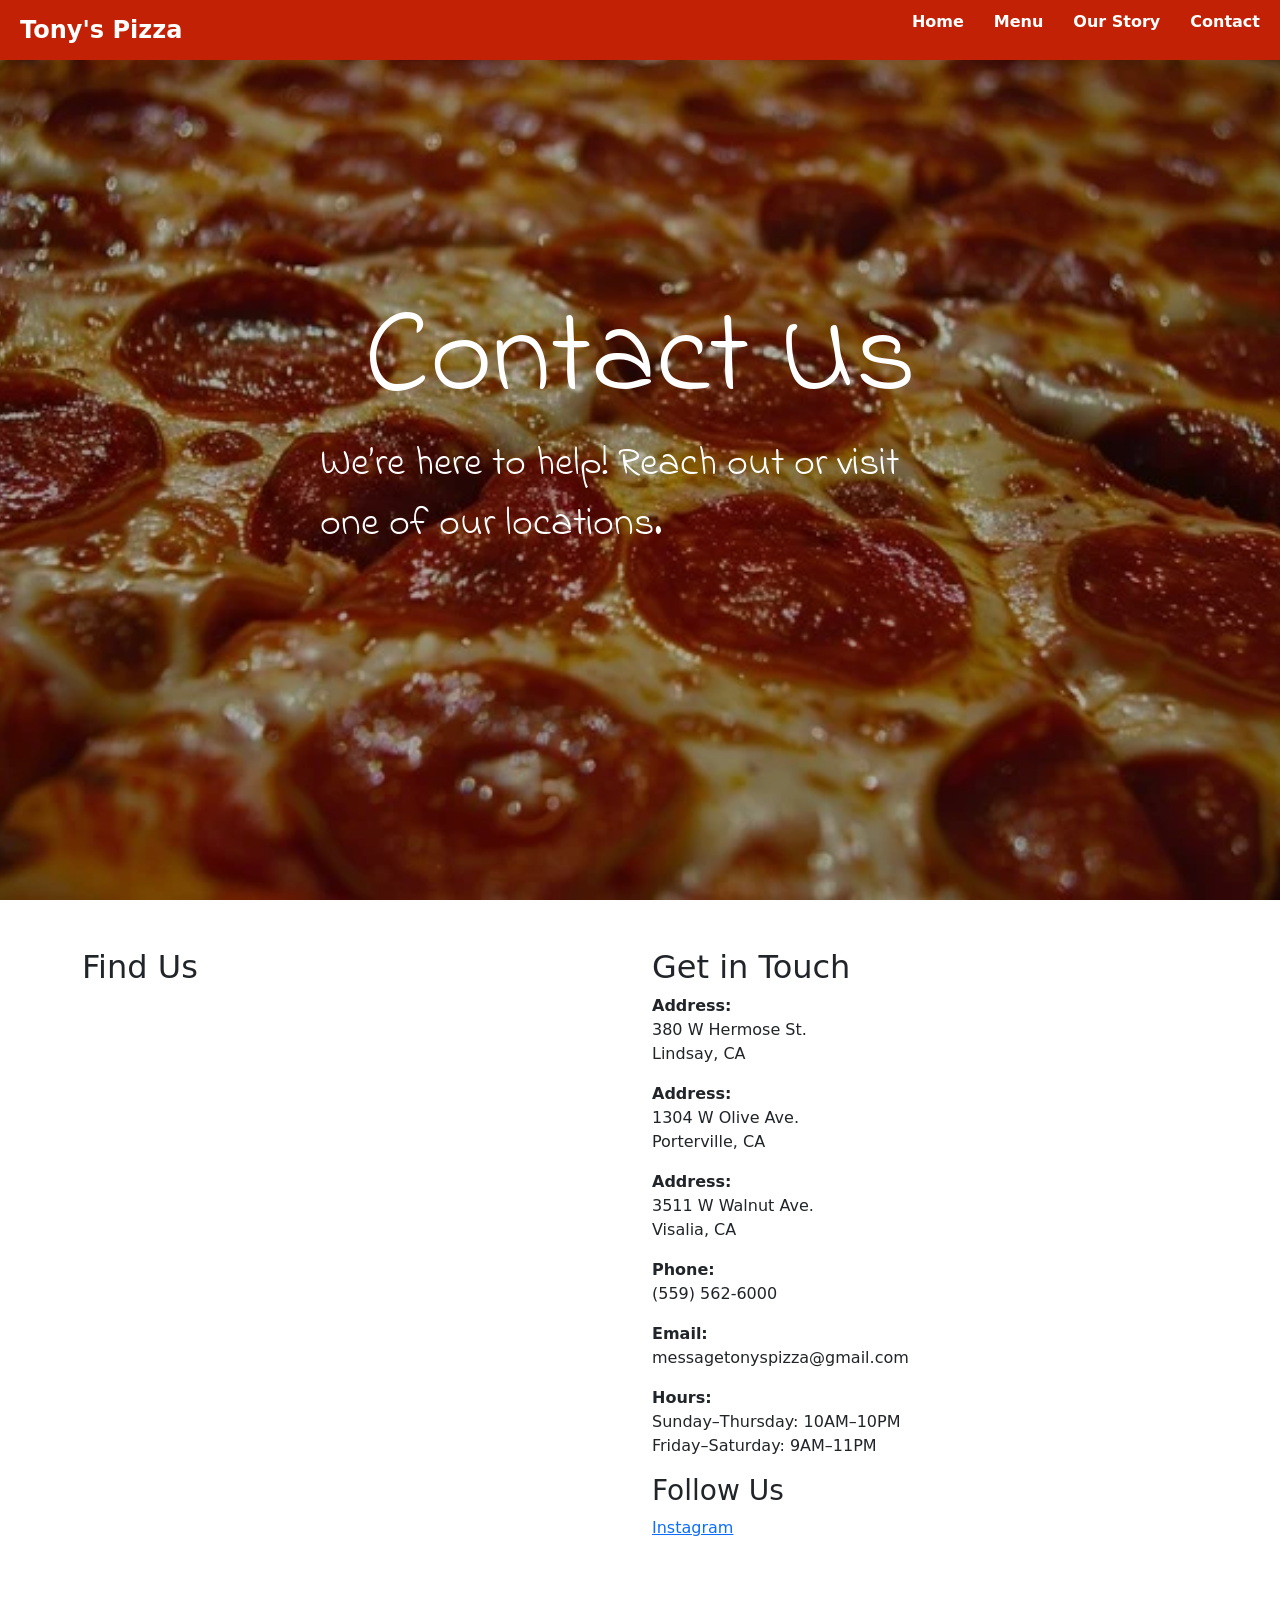
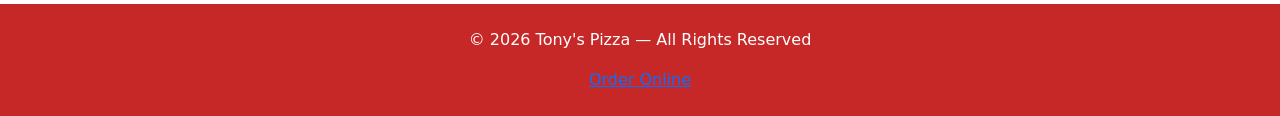
<file: contact.html>
<!DOCTYPE html>
<html lang="en">
<head>
  <meta charset="UTF-8">
  <link rel="preconnect" href="https://fonts.googleapis.com">
<link rel="preconnect" href="https://fonts.gstatic.com" crossorigin>
<link href="https://fonts.googleapis.com/css2?family=Indie+Flower&family=Lacquer&display=swap" rel="stylesheet">
  <meta name="viewport" content="width=device-width, initial-scale=1.0">
  <title>Contact Tony's Pizza</title>
  <link rel="stylesheet" href="contact.css">
    <link href="https://cdn.jsdelivr.net/npm/bootstrap@5.3.0/dist/css/bootstrap.min.css" rel="stylesheet">
</head>

<body>

  <!--NAVIGATION-->
   <header>
    <nav>
      <div class="logo">Tony's Pizza</div>
      <div class="menu-toggle">☰</div>
   <ul>
  <li><a href="index.html">Home</a></li>
  <li><a href="menu.html">Menu</a></li>
  <li><a href="about.html">Our Story</a></li>
  <li><a href="contact.html">Contact</a></li>
</ul>

    </nav>
  </header>

  <main>

    <!-- Hero section -->
<section id="hero">
      <h1>Contact Us</h1>
      <p>We’re here to help! Reach out or visit one of our locations.</p>
    </section>

    <!--Contact and map-->
    <section class="container my-5">
      <div class="row">
        
        <!--Google Map-->
       <div class="col-md-6">
  <h2>Find Us</h2>

  <iframe 
    src="https://www.google.com/maps/embed?pb=!1m18!1m12!1m3!1d3219.4792119061467!2d-119.09760398823761!3d36.20354557230818!2m3!1f0!2f0!3f0!3m2!1i1024!2i768!4f13.1!3m3!1m2!1s0x80eacb1d041af8d7%3A0x7e3a4deca913868d!2sTony&#39;s%20Pizza%20Lindsay!5e0!3m2!1sen!2sus!4v1777603501063!5m2!1sen!2sus" 
    width="100%" 
    height="450" 
    style="border:0;" 
    allowfullscreen="" 
    loading="lazy" 
    referrerpolicy="no-referrer-when-downgrade">
  </iframe>

</div>
         <div class="col-md-6">
    <h2>Get in Touch</h2>

    <p><strong>Address:</strong><br>
      380 W Hermose St.<br>
      Lindsay, CA
    </p>
    <p><strong>Address:</strong><br>
      1304 W Olive Ave.<br>
      Porterville, CA
    </p>
    <p><strong>Address:</strong><br>
      3511 W Walnut Ave.<br>
      Visalia, CA
    </p>

    <p><strong>Phone:</strong><br>
      (559) 562-6000
    </p>

    <p><strong>Email:</strong><br>
      messagetonyspizza@gmail.com
    </p>

    <p><strong>Hours:</strong><br>
      Sunday–Thursday: 10AM–10PM<br>
      Friday–Saturday: 9AM–11PM
    </p>

    <h3>Follow Us</h3>
    <p>
      <a href="https://www.instagram.com/tonyspizza_tularecounty/" target="_blank">Instagram</a>
    </p>
  </div>
        


      </div>
    </section>

  </main>

  <!-- FOOTER -->
  <footer class="text-center py-4 mt-5">
    <p>© 2026 Tony's Pizza — All Rights Reserved</p>
    <a href="https://tonyspizzaparlors.hungerrush.com/Order/Menu/2#groups" target="_blank">Order Online</a>
  </footer>
 <script src="script.js"></script>
</body>
</html>
</file>
<file: contact.css>
body {
  margin: 0;
  padding: 0;
  font-family: 'Open Sans', sans-serif;
  color: #333;
}


/* NAVBAR */

/* make it sticky*/
header {
  position: fixed;
  top: 0;
  width: 100%;
  background-color: #c32105; 
  padding: 10px 20px;
  z-index: 999;
}

/* links in row */
nav {
  display: flex;
  justify-content: space-between;
  align-items: center;
}

/* Logo word styling */
.logo {
  color: white;
  font-size: 24px;
  font-weight: bold;
}

/* Navigation links container */
nav ul {
   list-style: none; 
  display: flex;
  gap: 30px; /* space between links */
}

/* Navigation links */
nav a {
  color: white;
  text-decoration: none;
  font-weight: bold;
  transition: all 0.3s ease;
  position: relative;
}
/* Underline animation */
nav a::after {
  content: "";
  position: absolute;
  width: 0%;
  height: 2px;
  left: 0;
  bottom: -5px;
  background-color: #444801;
  transition: width 0.3s ease;
}

/* On hover */
nav a:hover::after {
  width: 100%;
}

nav a:hover {
  color: #351f03;
}

/* HERO section */

/* Main hero container */
#hero {
  padding-top:100px;
  position: relative;
  height: 100vh;
  width: 100%;  
  z-index: 1;
}

/* Background image overlay */
#hero::before {
  content: "";
  position: absolute;
  top: 0;
  left: 0;
  width: 100vw;            
  height: 100vh;           
  background: url("Images/hero.jpg") center/cover no-repeat;
  filter: brightness(70%);
  z-index: 0;
}

/* Main hero title */
#hero h1 {
  font-family: "Indie Flower", cursive;
  position: absolute;
  top: 40%;
  left: 50%;
  transform: translate(-50%, -50%); 
  color: white;
  font-size: 120px;
}


/* Hero subtitle */
#hero p {
  font-family: "Indie Flower", cursive;
  position: absolute;
  top: 55%;
  left: 50%;
  transform: translate(-50%, -50%);
  color: white;
  font-size: 40px;
}


/* --------------------
   FOOTER
-------------------- */

/* Footer styling */
footer {
  background-color: #c62828;
  color: white;
  text-align: center;
  padding: 15px;
  margin-top: 40px;
}


/* hamburger */

/* Hidden by default (only shows on mobile) */
.menu-toggle {
  display: none;
  font-size: 30px;
  color: white;
  cursor: pointer; /* shows clickable cursor */
}



/* responsive */

/* Applies styles when screen is mobile size */
@media (max-width: 768px) {
  
    #contact-hero h1 {
    font-size: 45px;
  }

  .location-box iframe {
    height: 200px;
  }

  .contact-section p {
    font-size: 16px;
  }

  /* Hides normal nav and turns into dropdown */
  nav ul {
    display: none;
    flex-direction: column;
    background-color: #c62828;
    position: absolute;
    top: 60px;
    right: 0;
    width: 200px;
    padding: 20px;
  }

  /* Shows menu when JS adds "active" class */
  nav ul.active {
    display: flex;
  }

  /* Shows hamburger icon on mobile */
  .menu-toggle {
    display: block;
  }

  /* Smaller text for mobile screens */
  #hero h1 {
    font-size: 40px;
  }

  #hero p {
    font-size: 16px;
  }
}
</file>
